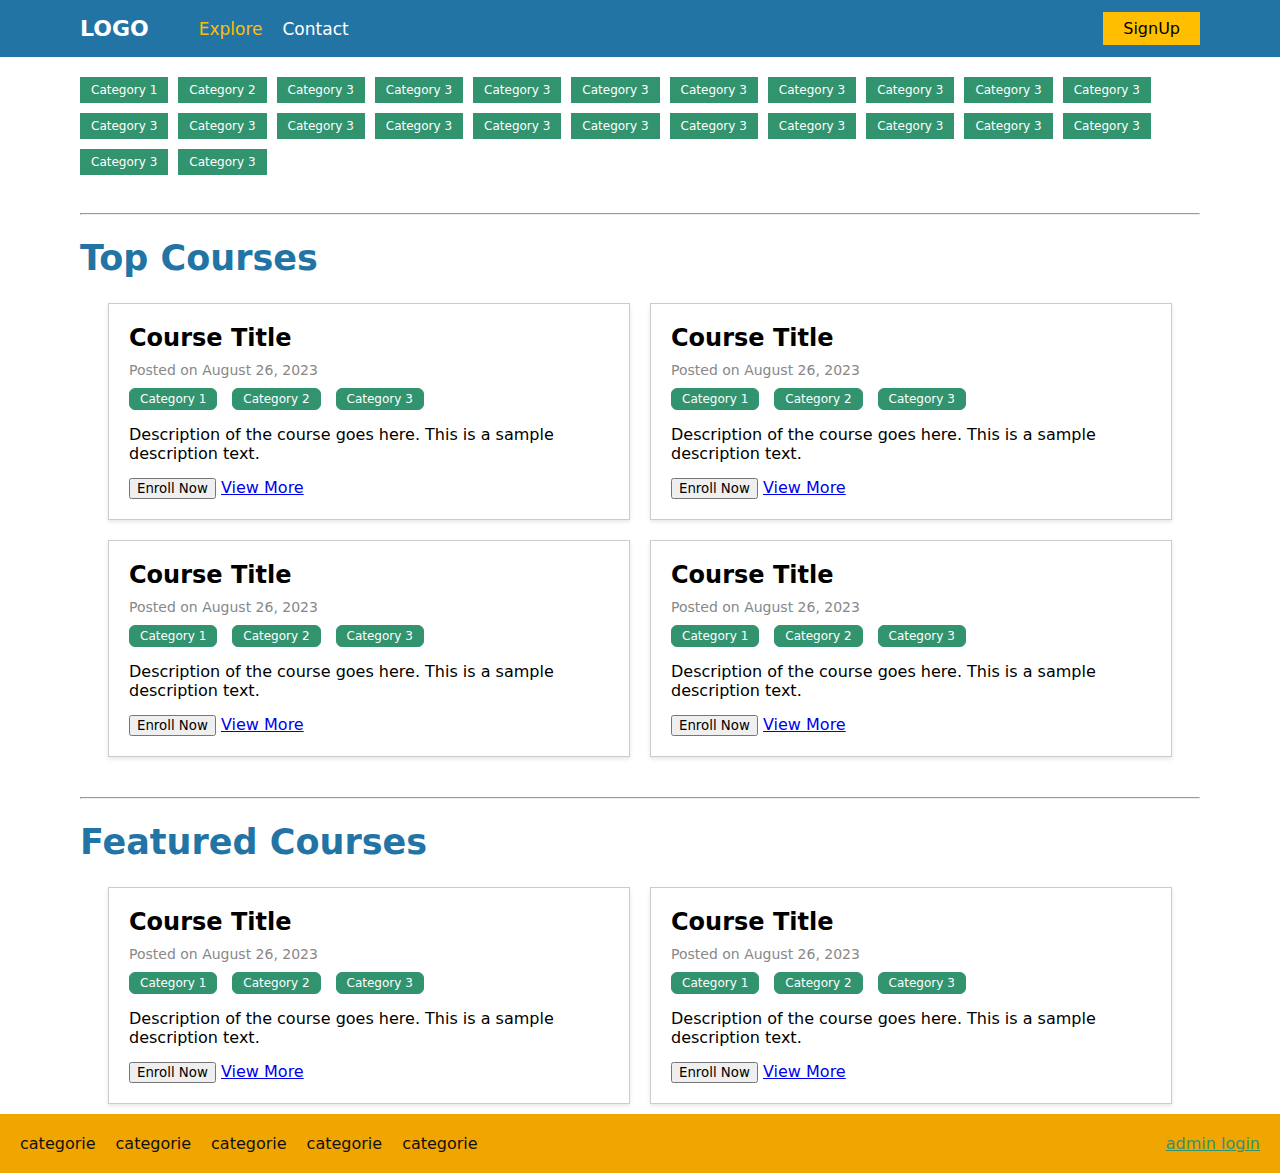
<file: Client Side/index.html>
<!DOCTYPE html>
<html lang="en">
  <head>
    <meta charset="UTF-8" />
    <meta name="viewport" content="width=device-width, initial-scale=1.0" />
    <title>Document</title>
    <link rel="stylesheet" href="./styles/style.css" />
  </head>
  <body>
    <header class="site_container">
      <nav class="site_navigation">
        <div class="LOGO">LOGO</div>
        <ul>
          <li><a class="nav__anc active" href="">Explore</a></li>
          <li><a class="nav__anc" href="">Contact</a></li>
        </ul>
      </nav>
      <div>
        <button class="btn signup">SignUp</button>
      </div>
    </header>
    <section class="site_container categories__Sec">
      <div class="categories">
        <div class="category">Category 1</div>
        <div class="category">Category 2</div>
        <div class="category">Category 3</div>
        <div class="category">Category 3</div>
        <div class="category">Category 3</div>
        <div class="category">Category 3</div>
        <div class="category">Category 3</div>
        <div class="category">Category 3</div>
        <div class="category">Category 3</div>
        <div class="category">Category 3</div>
        <div class="category">Category 3</div>
        <div class="category">Category 3</div>
        <div class="category">Category 3</div>
        <div class="category">Category 3</div>
        <div class="category">Category 3</div>
        <div class="category">Category 3</div>
        <div class="category">Category 3</div>
        <div class="category">Category 3</div>
        <div class="category">Category 3</div>
        <div class="category">Category 3</div>
        <div class="category">Category 3</div>
        <div class="category">Category 3</div>
        <div class="category">Category 3</div>
        <div class="category">Category 3</div>
      </div>
    </section>
    <section class="site_container">
      <hr />
    </section>
    <section class="site_container">
      <h1 class="explore__title">Top Courses</h1>
      <div class="course__row">
        <div class="course__card">
          <h2>Course Title</h2>
          <p class="date">Posted on August 26, 2023</p>
          <div class="categories">
            <div class="category">Category 1</div>
            <div class="category">Category 2</div>
            <div class="category">Category 3</div>
          </div>
          <p>
            Description of the course goes here. This is a sample description
            text.
          </p>

          <div class="btn-container">
            <button class="enroll-btn">Enroll Now</button>
            <a class="viewmore-btn" href="#">View More</a>
          </div>
        </div>
        <div class="course__card">
          <h2>Course Title</h2>
          <p class="date">Posted on August 26, 2023</p>
          <div class="categories">
            <div class="category">Category 1</div>
            <div class="category">Category 2</div>
            <div class="category">Category 3</div>
          </div>
          <p>
            Description of the course goes here. This is a sample description
            text.
          </p>

          <div class="btn-container">
            <button class="enroll-btn">Enroll Now</button>
            <a class="viewmore-btn" href="#">View More</a>
          </div>
        </div>
        <div class="course__card">
          <h2>Course Title</h2>
          <p class="date">Posted on August 26, 2023</p>
          <div class="categories">
            <div class="category">Category 1</div>
            <div class="category">Category 2</div>
            <div class="category">Category 3</div>
          </div>
          <p>
            Description of the course goes here. This is a sample description
            text.
          </p>

          <div class="btn-container">
            <button class="enroll-btn">Enroll Now</button>
            <a class="viewmore-btn" href="#">View More</a>
          </div>
        </div>
        <div class="course__card">
          <h2>Course Title</h2>
          <p class="date">Posted on August 26, 2023</p>
          <div class="categories">
            <div class="category">Category 1</div>
            <div class="category">Category 2</div>
            <div class="category">Category 3</div>
          </div>
          <p>
            Description of the course goes here. This is a sample description
            text.
          </p>

          <div class="btn-container">
            <button class="enroll-btn">Enroll Now</button>
            <a class="viewmore-btn" href="#">View More</a>
          </div>
        </div>
      </div>
    </section>
    <section class="site_container">
      <hr class="top__mgn" />
    </section>
    <section class="site_container">
      <h1 class="explore__title">Featured Courses</h1>
      <div class="course__row">
        <div class="course__card">
          <h2>Course Title</h2>
          <p class="date">Posted on August 26, 2023</p>
          <div class="categories">
            <div class="category">Category 1</div>
            <div class="category">Category 2</div>
            <div class="category">Category 3</div>
          </div>
          <p>
            Description of the course goes here. This is a sample description
            text.
          </p>

          <div class="btn-container">
            <button class="enroll-btn">Enroll Now</button>
            <a class="viewmore-btn" href="#">View More</a>
          </div>
        </div>
        <div class="course__card">
          <h2>Course Title</h2>
          <p class="date">Posted on August 26, 2023</p>
          <div class="categories">
            <div class="category">Category 1</div>
            <div class="category">Category 2</div>
            <div class="category">Category 3</div>
          </div>
          <p>
            Description of the course goes here. This is a sample description
            text.
          </p>

          <div class="btn-container">
            <button class="enroll-btn">Enroll Now</button>
            <a class="viewmore-btn" href="#">View More</a>
          </div>
        </div>
      </div>
    </section>
    <footer>
      <div>
        <ul class="footer-nav__container">
          <li class="list"><a class="nav-anc" href="">categorie</a></li>
          <li class="list"><a class="nav-anc" href="">categorie</a></li>
          <li class="list"><a class="nav-anc" href="">categorie</a></li>
          <li class="list"><a class="nav-anc" href="">categorie</a></li>
          <li class="list"><a class="nav-anc" href="">categorie</a></li>
        </ul>
      </div>
      <div>
        <a class="admin-link" href="#">admin login</a>
      </div>
    </footer>
  </body>
</html>
</file>
<file: Client Side/styles/style.css>
* {
     font-family: system-ui, -apple-system, BlinkMacSystemFont, 'Segoe UI', Roboto, Oxygen, Ubuntu, Cantarell, 'Open Sans', 'Helvetica Neue', sans-serif;
 }


 body,
 h1,
 h2,
 p,
 ul,
 li {
     margin: 0;
     padding: 0;
 }

 .site_container {
     /* padding: 0 80px; */
     padding-left: 80px;
     padding-right: 80px;
 }


 /* Style for the header */
 header {
     background-color: #2274a5;
     /* Background color */
     color: #fff;
     /* Text color */
     display: flex;
     justify-content: space-between;
     align-items: center;
     padding: 12px 20px;
 }

 /* Style for the logo */
 header .LOGO {
     font-size: 22px;
     font-weight: bold;
     cursor: pointer;
 }

 /* Style for the navigation menu */
 .site_navigation {
     display: flex;
     align-items: center;
     gap: 50px;
 }

 .site_navigation ul {
     list-style: none;
     display: flex;
     gap: 20px;
 }

 .nav__anc {
     text-decoration: none;
     color: #fff;
     font-size: 17px;
 }
.active{
    color: #ffbf00;
}


 /* Style for the SignUp button */
 .btn {
     border: none;
     padding: 7px 20px;
     /* border-radius: 4px; */
     cursor: pointer;
     font-weight: 500;
 }

 .signup {
     font-size: 16px;
     background-color: #ffbf00;
     color: black;
 }

 .signup:hover {
     background-color: #ffbf00f6;
     transition: 0.2s ease-out;
 }



 /*  styling course cards */

 .course__card {
     border: 1px solid #ccc;
     padding: 20px;
     margin: 10px;
     box-shadow: 0 2px 4px rgba(0, 0, 0, 0.1);
     width: 480px;
 }

 /* Style for the card title */
 .course__card h2 {
     font-size: 24px;
     margin-bottom: 10px;
 }

 /* Style for the date posted */
 .course__card .date {
     color: #888;
     font-size: 14px;
     margin-bottom: 10px;
 }

 /* Style for the description */
 .course__card p {
     font-size: 16px;
     margin-bottom: 15px;
 }

 /* Style for categories and tags */
 .course__card .categories {
     display: flex;
     flex-wrap: wrap;
     margin-bottom: 10px;
 }

 .course__card .category {
     background-color: #32936f;
     border: 1px solid #32936f;
     color: #fff;
     padding: 3px 10px;
     border-radius: 6px;
     margin-right: 5px;
     margin-bottom: 5px;
     font-size: 12px;
 }
 .categories__Sec{
    /* border: 2px solid salmon; */
    /* padding: 20px 0; */
    padding-top: 20px;
    padding-bottom: 20px;
 }
  .categories {
     display: flex;
     flex-wrap: wrap;
     margin-bottom: 10px;
     gap: 10px;
 }

  .category {
    
    background-color: #32936f;
     border: 1px solid #32936f;
     color: #fff;
     padding: 5px 10px;
     /* border-radius: 6px; */
     font-size: 12px;
 }

 /* Style for the buttons */
 .card .btn-container {
     display: flex;
     /* gap: 20px; */
     justify-content: space-between;
     align-items: center;
     flex-wrap: wrap;
 }

 .card .enroll-btn,
 .card .viewmore-btn {
     background-color: #2274a5;
     color: #fff;
     border: none;
     padding: 8px 18px;
     border-radius: 4px;
     cursor: pointer;
     transition: background-color 0.3s ease;
     font-size: 16px;
 }

 .card .viewmore-btn {
     color: black;
     background-color: transparent;
 }

 .card .enroll-btn:hover {
     background-color: #2980b9;
 }
.explore__title{
    color: #2274a5;
    font-size: 35px;
    padding-bottom: 15px;
    padding-top: 15px;
}
 .course__row {
     /* border: 1px solid salmon; */
     width: 100%;
     display: flex;
     flex-wrap: wrap;
     transition: 0.2s ease-in;
     align-items: center;
     justify-content: center;

 }
.top__mgn{
    margin-top: 30px;
}


    footer {
        /* margin-top: 80px; */
      background-color: #f0a500;
      color: #fff;
      padding: 20px;
      display: flex;
      justify-content: space-between;
      align-items: center;
    }
    .footer-nav__container {
      list-style: none;
      padding: 0;
      margin: 0;
      display: flex;
    }
    .list {
      margin-right: 20px;
    }
    .nav-anc {
      text-decoration: none;
      color: #111;
      transition: color 0.3s;
    }
    .nav-anc:hover {
      color: #f0a500;
    }
    .admin-link {
      /* text-transform: uppercase; */
      /* font-weight: ; */
      color: #32936f;
    }
</file>
